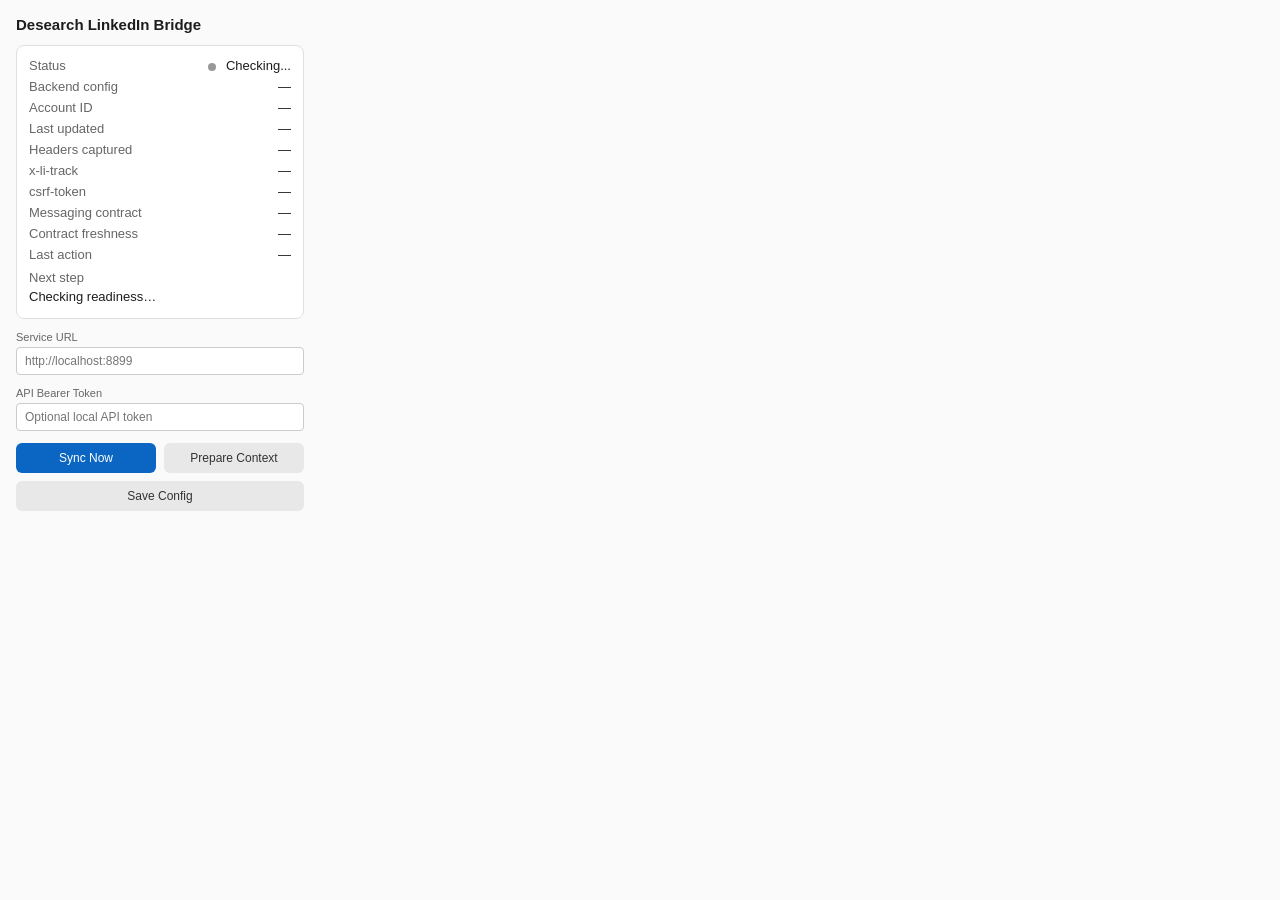
<file: chrome-extension/popup.html>
<!DOCTYPE html>
<html lang="en">
<head>
  <meta charset="UTF-8" />
  <meta name="viewport" content="width=300" />
  <title>Desearch LinkedIn Bridge</title>
  <style>
    * { box-sizing: border-box; margin: 0; padding: 0; }

    body {
      width: 320px;
      font-family: -apple-system, BlinkMacSystemFont, "Segoe UI", Roboto, sans-serif;
      font-size: 13px;
      color: #1d1d1f;
      background: #fafafa;
      padding: 16px;
    }

    h1 {
      font-size: 15px;
      font-weight: 600;
      margin-bottom: 12px;
    }

    .status-card {
      background: #fff;
      border: 1px solid #e0e0e0;
      border-radius: 8px;
      padding: 12px;
      margin-bottom: 12px;
    }

    .status-row {
      display: flex;
      justify-content: space-between;
      align-items: center;
      margin-bottom: 6px;
    }

    .status-row:last-child { margin-bottom: 0; }

    .status-label { color: #666; }

    .status-value {
      font-weight: 500;
      text-align: right;
      max-width: 165px;
      overflow-wrap: anywhere;
    }

    .status-row-wide {
      display: block;
      margin-top: 8px;
    }

    .status-row-wide .status-value {
      display: block;
      max-width: none;
      text-align: left;
      margin-top: 3px;
      line-height: 1.35;
    }

    .status-dot {
      display: inline-block;
      width: 8px;
      height: 8px;
      border-radius: 50%;
      margin-right: 6px;
      vertical-align: middle;
    }

    .dot-connected { background: #34c759; }
    .dot-error { background: #ff3b30; }
    .dot-unknown { background: #999; }

    .config-section {
      margin-bottom: 12px;
    }

    .config-section label {
      display: block;
      font-size: 11px;
      color: #666;
      margin-bottom: 4px;
    }

    .config-section input {
      width: 100%;
      padding: 6px 8px;
      border: 1px solid #ccc;
      border-radius: 4px;
      font-size: 12px;
    }

    .btn-row {
      display: flex;
      gap: 8px;
      margin-bottom: 8px;
    }

    button {
      flex: 1;
      padding: 8px 12px;
      border: none;
      border-radius: 6px;
      font-size: 12px;
      font-weight: 500;
      cursor: pointer;
      transition: opacity 0.15s;
    }

    button:hover { opacity: 0.85; }
    button:disabled { opacity: 0.5; cursor: not-allowed; }

    .btn-primary { background: #0a66c2; color: #fff; }
    .btn-secondary { background: #e8e8e8; color: #333; }

    #result {
      font-size: 11px;
      color: #555;
      margin-top: 8px;
      max-height: 80px;
      overflow-y: auto;
      word-break: break-word;
    }

    .error-text { color: #ff3b30; }
  </style>
</head>
<body>
  <h1>Desearch LinkedIn Bridge</h1>

  <div class="status-card">
    <div class="status-row">
      <span class="status-label">Status</span>
      <span class="status-value" id="statusText">
        <span class="status-dot dot-unknown" id="statusDot"></span>
        <span id="statusLabel">Checking...</span>
      </span>
    </div>
    <div class="status-row">
      <span class="status-label">Backend config</span>
      <span class="status-value" id="backendStatus">—</span>
    </div>
    <div class="status-row">
      <span class="status-label">Account ID</span>
      <span class="status-value" id="accountId">—</span>
    </div>
    <div class="status-row">
      <span class="status-label">Last updated</span>
      <span class="status-value" id="lastUpdated">—</span>
    </div>
    <div class="status-row">
      <span class="status-label">Headers captured</span>
      <span class="status-value" id="headersStatus">—</span>
    </div>
    <div class="status-row">
      <span class="status-label">x-li-track</span>
      <span class="status-value" id="trackStatus">—</span>
    </div>
    <div class="status-row">
      <span class="status-label">csrf-token</span>
      <span class="status-value" id="csrfStatus">—</span>
    </div>
    <div class="status-row">
      <span class="status-label">Messaging contract</span>
      <span class="status-value" id="contractStatus">—</span>
    </div>
    <div class="status-row">
      <span class="status-label">Contract freshness</span>
      <span class="status-value" id="contractFreshness">—</span>
    </div>
    <div class="status-row">
      <span class="status-label">Last action</span>
      <span class="status-value" id="lastActionStatus">—</span>
    </div>
    <div class="status-row-wide">
      <span class="status-label">Next step</span>
      <span class="status-value" id="nextAction">Checking readiness…</span>
    </div>
  </div>

  <div class="config-section">
    <label for="backendUrl">Service URL</label>
    <input type="text" id="backendUrl" placeholder="http://localhost:8899" />
  </div>

  <div class="config-section">
    <label for="apiToken">API Bearer Token</label>
    <input type="password" id="apiToken" placeholder="Optional local API token" />
  </div>

  <div class="btn-row">
    <button class="btn-primary" id="btnSync">Sync Now</button>
    <button class="btn-secondary" id="btnRefresh">Prepare Context</button>
  </div>

  <button class="btn-secondary" id="btnSaveConfig" style="width:100%">Save Config</button>

  <div id="result"></div>

  <script src="popup.js"></script>
</body>
</html>
</file>
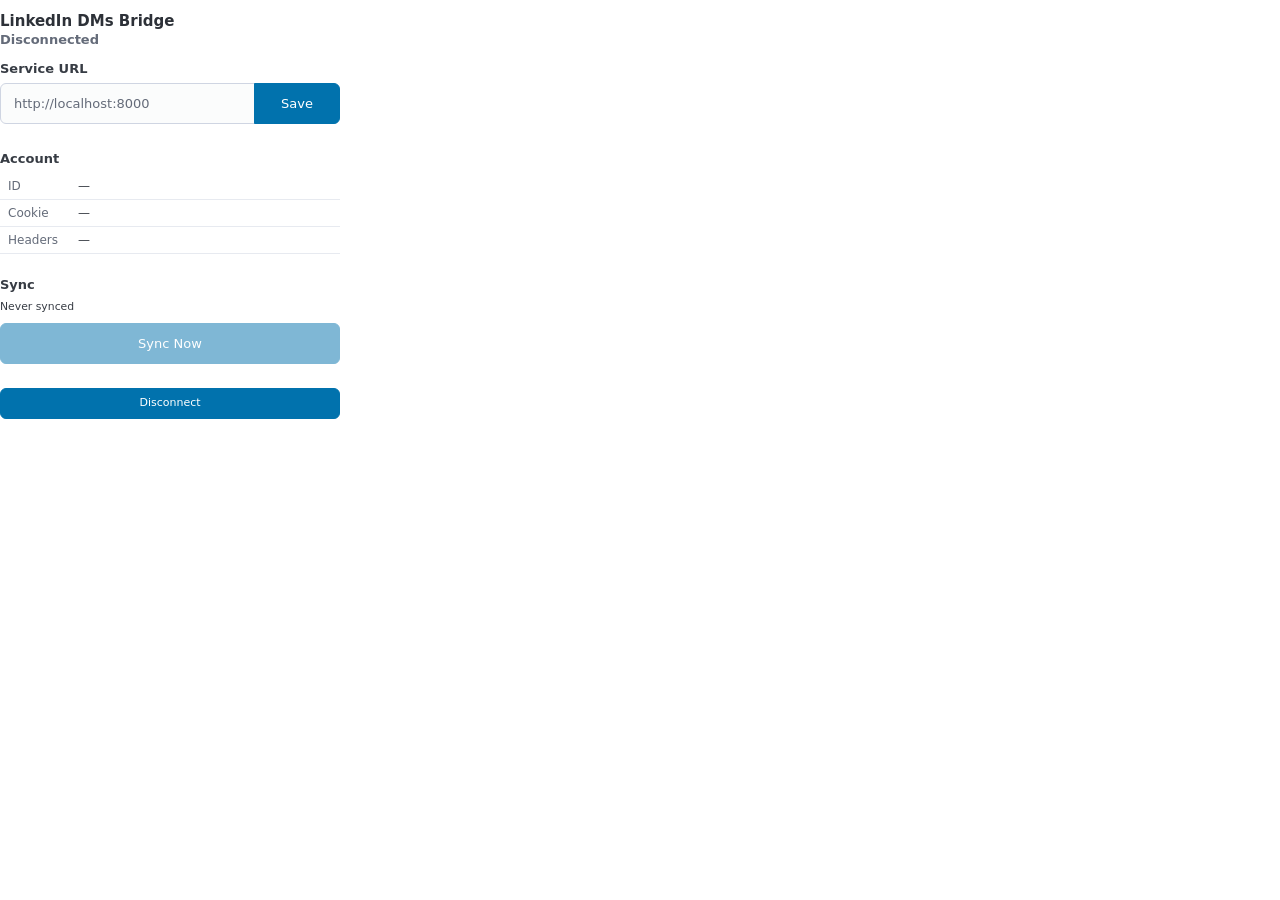
<file: apps/extension/popup.html>
<!DOCTYPE html>
<html lang="en" data-theme="light">
<head>
  <meta charset="UTF-8" />
  <meta name="viewport" content="width=360" />
  <title>LinkedIn DMs Bridge</title>
  <link rel="stylesheet" href="pico.min.css" />
  <link rel="stylesheet" href="popup.css" />
</head>
<body>
  <main>
    <header>
      <hgroup>
        <h1>LinkedIn DMs Bridge</h1>
        <p id="status-badge">Disconnected</p>
      </hgroup>
    </header>

    <section>
      <h2>Service URL</h2>
      <form id="form-url" role="group">
        <input id="service-url" type="url" placeholder="http://localhost:8000" />
        <button type="submit">Save</button>
      </form>
      <small id="health-status"></small>
    </section>

    <section>
      <h2>Account</h2>
      <table>
        <tbody>
          <tr><td>ID</td><td id="account-id">—</td></tr>
          <tr><td>Cookie</td><td id="cookie-status">—</td></tr>
          <tr><td>Headers</td><td id="headers-status">—</td></tr>
        </tbody>
      </table>
    </section>

    <section>
      <h2>Sync</h2>
      <small id="last-sync">Never synced</small>
      <button id="btn-sync" disabled>Sync Now</button>
      <small id="sync-result"></small>
    </section>

    <footer>
      <button id="btn-disconnect" class="outline secondary">Disconnect</button>
    </footer>
  </main>

  <script src="popup.js"></script>
</body>
</html>
</file>
<file: apps/extension/popup.css>
/* Extension popup overrides on top of Pico CSS */

:root {
  --pico-font-size: 13px;
  --pico-border-radius: 6px;
}

body {
  width: 340px;
  padding: 0;
  margin: 0;
}

main {
  padding: 16px;
}

header {
  margin-bottom: 8px;
}

h1 {
  font-size: 15px;
  margin-bottom: 0;
}

h2 {
  font-size: 13px;
  margin-bottom: 6px;
}

hgroup > p {
  font-size: 11px;
  font-weight: 600;
  margin-bottom: 0;
}

section {
  margin-bottom: 12px;
  padding-bottom: 12px;
}

/* Status colors */
.status-connected    { color: var(--pico-ins-color, #2ecc71); }
.status-expired      { color: var(--pico-del-color, #e74c3c); }
.status-error        { color: #e67e22; }
.status-disconnected { color: var(--pico-muted-color); }

/* Compact table */
table {
  margin-bottom: 0;
}

td {
  padding: 4px 8px;
  font-size: 12px;
}

td:first-child {
  width: 70px;
  color: var(--pico-muted-color);
  font-weight: 500;
}

/* Buttons */
#btn-sync {
  width: 100%;
  margin-top: 8px;
}

#btn-disconnect {
  width: 100%;
  font-size: 11px;
  padding: 6px;
}

/* Form group (service URL row) */
[role="group"] {
  margin-bottom: 4px;
}

small {
  display: block;
}

footer {
  margin-top: 8px;
}
</file>
<file: apps/extension/pico.min.css>
@charset "UTF-8";/*!
 * Pico CSS ✨ v2.1.1 (https://picocss.com)
 * Copyright 2019-2025 - Licensed under MIT
 */:host,:root{--pico-font-family-emoji:"Apple Color Emoji","Segoe UI Emoji","Segoe UI Symbol","Noto Color Emoji";--pico-font-family-sans-serif:system-ui,"Segoe UI",Roboto,Oxygen,Ubuntu,Cantarell,Helvetica,Arial,"Helvetica Neue",sans-serif,var(--pico-font-family-emoji);--pico-font-family-monospace:ui-monospace,SFMono-Regular,"SF Mono",Menlo,Consolas,"Liberation Mono",monospace,var(--pico-font-family-emoji);--pico-font-family:var(--pico-font-family-sans-serif);--pico-line-height:1.5;--pico-font-weight:400;--pico-font-size:100%;--pico-text-underline-offset:0.1rem;--pico-border-radius:0.25rem;--pico-border-width:0.0625rem;--pico-outline-width:0.125rem;--pico-transition:0.2s ease-in-out;--pico-spacing:1rem;--pico-typography-spacing-vertical:1rem;--pico-block-spacing-vertical:var(--pico-spacing);--pico-block-spacing-horizontal:var(--pico-spacing);--pico-form-element-spacing-vertical:0.75rem;--pico-form-element-spacing-horizontal:1rem;--pico-group-box-shadow:0 0 0 rgba(0, 0, 0, 0);--pico-group-box-shadow-focus-with-button:0 0 0 var(--pico-outline-width) var(--pico-primary-focus);--pico-group-box-shadow-focus-with-input:0 0 0 0.0625rem var(--pico-form-element-border-color);--pico-modal-overlay-backdrop-filter:blur(0.375rem);--pico-nav-element-spacing-vertical:1rem;--pico-nav-element-spacing-horizontal:0.5rem;--pico-nav-link-spacing-vertical:0.5rem;--pico-nav-link-spacing-horizontal:0.5rem;--pico-nav-breadcrumb-divider:">";--pico-icon-checkbox:url("data:image/svg+xml,%3Csvg xmlns='http://www.w3.org/2000/svg' width='24' height='24' viewBox='0 0 24 24' fill='none' stroke='rgb(255, 255, 255)' stroke-width='4' stroke-linecap='round' stroke-linejoin='round'%3E%3Cpolyline points='20 6 9 17 4 12'%3E%3C/polyline%3E%3C/svg%3E");--pico-icon-minus:url("data:image/svg+xml,%3Csvg xmlns='http://www.w3.org/2000/svg' width='24' height='24' viewBox='0 0 24 24' fill='none' stroke='rgb(255, 255, 255)' stroke-width='4' stroke-linecap='round' stroke-linejoin='round'%3E%3Cline x1='5' y1='12' x2='19' y2='12'%3E%3C/line%3E%3C/svg%3E");--pico-icon-chevron:url("data:image/svg+xml,%3Csvg xmlns='http://www.w3.org/2000/svg' width='24' height='24' viewBox='0 0 24 24' fill='none' stroke='rgb(136, 145, 164)' stroke-width='2' stroke-linecap='round' stroke-linejoin='round'%3E%3Cpolyline points='6 9 12 15 18 9'%3E%3C/polyline%3E%3C/svg%3E");--pico-icon-date:url("data:image/svg+xml,%3Csvg xmlns='http://www.w3.org/2000/svg' width='24' height='24' viewBox='0 0 24 24' fill='none' stroke='rgb(136, 145, 164)' stroke-width='2' stroke-linecap='round' stroke-linejoin='round'%3E%3Crect x='3' y='4' width='18' height='18' rx='2' ry='2'%3E%3C/rect%3E%3Cline x1='16' y1='2' x2='16' y2='6'%3E%3C/line%3E%3Cline x1='8' y1='2' x2='8' y2='6'%3E%3C/line%3E%3Cline x1='3' y1='10' x2='21' y2='10'%3E%3C/line%3E%3C/svg%3E");--pico-icon-time:url("data:image/svg+xml,%3Csvg xmlns='http://www.w3.org/2000/svg' width='24' height='24' viewBox='0 0 24 24' fill='none' stroke='rgb(136, 145, 164)' stroke-width='2' stroke-linecap='round' stroke-linejoin='round'%3E%3Ccircle cx='12' cy='12' r='10'%3E%3C/circle%3E%3Cpolyline points='12 6 12 12 16 14'%3E%3C/polyline%3E%3C/svg%3E");--pico-icon-search:url("data:image/svg+xml,%3Csvg xmlns='http://www.w3.org/2000/svg' width='24' height='24' viewBox='0 0 24 24' fill='none' stroke='rgb(136, 145, 164)' stroke-width='1.5' stroke-linecap='round' stroke-linejoin='round'%3E%3Ccircle cx='11' cy='11' r='8'%3E%3C/circle%3E%3Cline x1='21' y1='21' x2='16.65' y2='16.65'%3E%3C/line%3E%3C/svg%3E");--pico-icon-close:url("data:image/svg+xml,%3Csvg xmlns='http://www.w3.org/2000/svg' width='24' height='24' viewBox='0 0 24 24' fill='none' stroke='rgb(136, 145, 164)' stroke-width='3' stroke-linecap='round' stroke-linejoin='round'%3E%3Cline x1='18' y1='6' x2='6' y2='18'%3E%3C/line%3E%3Cline x1='6' y1='6' x2='18' y2='18'%3E%3C/line%3E%3C/svg%3E");--pico-icon-loading:url("data:image/svg+xml,%3Csvg fill='none' height='24' width='24' viewBox='0 0 24 24' xmlns='http://www.w3.org/2000/svg' %3E%3Cstyle%3E g %7B animation: rotate 2s linear infinite; transform-origin: center center; %7D circle %7B stroke-dasharray: 75,100; stroke-dashoffset: -5; animation: dash 1.5s ease-in-out infinite; stroke-linecap: round; %7D @keyframes rotate %7B 0%25 %7B transform: rotate(0deg); %7D 100%25 %7B transform: rotate(360deg); %7D %7D @keyframes dash %7B 0%25 %7B stroke-dasharray: 1,100; stroke-dashoffset: 0; %7D 50%25 %7B stroke-dasharray: 44.5,100; stroke-dashoffset: -17.5; %7D 100%25 %7B stroke-dasharray: 44.5,100; stroke-dashoffset: -62; %7D %7D %3C/style%3E%3Cg%3E%3Ccircle cx='12' cy='12' r='10' fill='none' stroke='rgb(136, 145, 164)' stroke-width='4' /%3E%3C/g%3E%3C/svg%3E")}@media (min-width:576px){:host,:root{--pico-font-size:106.25%}}@media (min-width:768px){:host,:root{--pico-font-size:112.5%}}@media (min-width:1024px){:host,:root{--pico-font-size:118.75%}}@media (min-width:1280px){:host,:root{--pico-font-size:125%}}@media (min-width:1536px){:host,:root{--pico-font-size:131.25%}}a{--pico-text-decoration:underline}small{--pico-font-size:0.875em}h1,h2,h3,h4,h5,h6{--pico-font-weight:700}h1{--pico-font-size:2rem;--pico-line-height:1.125;--pico-typography-spacing-top:3rem}h2{--pico-font-size:1.75rem;--pico-line-height:1.15;--pico-typography-spacing-top:2.625rem}h3{--pico-font-size:1.5rem;--pico-line-height:1.175;--pico-typography-spacing-top:2.25rem}h4{--pico-font-size:1.25rem;--pico-line-height:1.2;--pico-typography-spacing-top:1.874rem}h5{--pico-font-size:1.125rem;--pico-line-height:1.225;--pico-typography-spacing-top:1.6875rem}h6{--pico-font-size:1rem;--pico-line-height:1.25;--pico-typography-spacing-top:1.5rem}tfoot td,tfoot th,thead td,thead th{--pico-font-weight:600;--pico-border-width:0.1875rem}code,kbd,pre,samp{--pico-font-family:var(--pico-font-family-monospace)}kbd{--pico-font-weight:bolder}:where(select,textarea),input:not([type=submit],[type=button],[type=reset],[type=checkbox],[type=radio],[type=file]){--pico-outline-width:0.0625rem}[type=search]{--pico-border-radius:5rem}[type=checkbox],[type=radio]{--pico-border-width:0.125rem}[type=checkbox][role=switch]{--pico-border-width:0.1875rem}[role=search]{--pico-border-radius:5rem}[role=group] [role=button],[role=group] [type=button],[role=group] [type=submit],[role=group] button,[role=search] [role=button],[role=search] [type=button],[role=search] [type=submit],[role=search] button{--pico-form-element-spacing-horizontal:2rem}details summary[role=button]::after{filter:brightness(0) invert(1)}[aria-busy=true]:not(input,select,textarea):is(button,[type=submit],[type=button],[type=reset],[role=button])::before{filter:brightness(0) invert(1)}:host(:not([data-theme=dark])),:root:not([data-theme=dark]),[data-theme=light]{color-scheme:light;--pico-background-color:#fff;--pico-color:#373c44;--pico-text-selection-color:rgba(2, 154, 232, 0.25);--pico-muted-color:#646b79;--pico-muted-border-color:rgb(231, 234, 239.5);--pico-primary:#0172ad;--pico-primary-background:#0172ad;--pico-primary-border:var(--pico-primary-background);--pico-primary-underline:rgba(1, 114, 173, 0.5);--pico-primary-hover:#015887;--pico-primary-hover-background:#02659a;--pico-primary-hover-border:var(--pico-primary-hover-background);--pico-primary-hover-underline:var(--pico-primary-hover);--pico-primary-focus:rgba(2, 154, 232, 0.5);--pico-primary-inverse:#fff;--pico-secondary:#5d6b89;--pico-secondary-background:#525f7a;--pico-secondary-border:var(--pico-secondary-background);--pico-secondary-underline:rgba(93, 107, 137, 0.5);--pico-secondary-hover:#48536b;--pico-secondary-hover-background:#48536b;--pico-secondary-hover-border:var(--pico-secondary-hover-background);--pico-secondary-hover-underline:var(--pico-secondary-hover);--pico-secondary-focus:rgba(93, 107, 137, 0.25);--pico-secondary-inverse:#fff;--pico-contrast:#181c25;--pico-contrast-background:#181c25;--pico-contrast-border:var(--pico-contrast-background);--pico-contrast-underline:rgba(24, 28, 37, 0.5);--pico-contrast-hover:#000;--pico-contrast-hover-background:#000;--pico-contrast-hover-border:var(--pico-contrast-hover-background);--pico-contrast-hover-underline:var(--pico-secondary-hover);--pico-contrast-focus:rgba(93, 107, 137, 0.25);--pico-contrast-inverse:#fff;--pico-box-shadow:0.0145rem 0.029rem 0.174rem rgba(129, 145, 181, 0.01698),0.0335rem 0.067rem 0.402rem rgba(129, 145, 181, 0.024),0.0625rem 0.125rem 0.75rem rgba(129, 145, 181, 0.03),0.1125rem 0.225rem 1.35rem rgba(129, 145, 181, 0.036),0.2085rem 0.417rem 2.502rem rgba(129, 145, 181, 0.04302),0.5rem 1rem 6rem rgba(129, 145, 181, 0.06),0 0 0 0.0625rem rgba(129, 145, 181, 0.015);--pico-h1-color:#2d3138;--pico-h2-color:#373c44;--pico-h3-color:#424751;--pico-h4-color:#4d535e;--pico-h5-color:#5c6370;--pico-h6-color:#646b79;--pico-mark-background-color:rgb(252.5, 230.5, 191.5);--pico-mark-color:#0f1114;--pico-ins-color:rgb(28.5, 105.5, 84);--pico-del-color:rgb(136, 56.5, 53);--pico-blockquote-border-color:var(--pico-muted-border-color);--pico-blockquote-footer-color:var(--pico-muted-color);--pico-button-box-shadow:0 0 0 rgba(0, 0, 0, 0);--pico-button-hover-box-shadow:0 0 0 rgba(0, 0, 0, 0);--pico-table-border-color:var(--pico-muted-border-color);--pico-table-row-stripped-background-color:rgba(111, 120, 135, 0.0375);--pico-code-background-color:rgb(243, 244.5, 246.75);--pico-code-color:#646b79;--pico-code-kbd-background-color:var(--pico-color);--pico-code-kbd-color:var(--pico-background-color);--pico-form-element-background-color:rgb(251, 251.5, 252.25);--pico-form-element-selected-background-color:#dfe3eb;--pico-form-element-border-color:#cfd5e2;--pico-form-element-color:#23262c;--pico-form-element-placeholder-color:var(--pico-muted-color);--pico-form-element-active-background-color:#fff;--pico-form-element-active-border-color:var(--pico-primary-border);--pico-form-element-focus-color:var(--pico-primary-border);--pico-form-element-disabled-opacity:0.5;--pico-form-element-invalid-border-color:rgb(183.5, 105.5, 106.5);--pico-form-element-invalid-active-border-color:rgb(200.25, 79.25, 72.25);--pico-form-element-invalid-focus-color:var(--pico-form-element-invalid-active-border-color);--pico-form-element-valid-border-color:rgb(76, 154.5, 137.5);--pico-form-element-valid-active-border-color:rgb(39, 152.75, 118.75);--pico-form-element-valid-focus-color:var(--pico-form-element-valid-active-border-color);--pico-switch-background-color:#bfc7d9;--pico-switch-checked-background-color:var(--pico-primary-background);--pico-switch-color:#fff;--pico-switch-thumb-box-shadow:0 0 0 rgba(0, 0, 0, 0);--pico-range-border-color:#dfe3eb;--pico-range-active-border-color:#bfc7d9;--pico-range-thumb-border-color:var(--pico-background-color);--pico-range-thumb-color:var(--pico-secondary-background);--pico-range-thumb-active-color:var(--pico-primary-background);--pico-accordion-border-color:var(--pico-muted-border-color);--pico-accordion-active-summary-color:var(--pico-primary-hover);--pico-accordion-close-summary-color:var(--pico-color);--pico-accordion-open-summary-color:var(--pico-muted-color);--pico-card-background-color:var(--pico-background-color);--pico-card-border-color:var(--pico-muted-border-color);--pico-card-box-shadow:var(--pico-box-shadow);--pico-card-sectioning-background-color:rgb(251, 251.5, 252.25);--pico-loading-spinner-opacity:0.5;--pico-modal-overlay-background-color:rgba(232, 234, 237, 0.75);--pico-progress-background-color:#dfe3eb;--pico-progress-color:var(--pico-primary-background);--pico-tooltip-background-color:var(--pico-contrast-background);--pico-tooltip-color:var(--pico-contrast-inverse);--pico-icon-valid:url("data:image/svg+xml,%3Csvg xmlns='http://www.w3.org/2000/svg' width='24' height='24' viewBox='0 0 24 24' fill='none' stroke='rgb(76, 154.5, 137.5)' stroke-width='2' stroke-linecap='round' stroke-linejoin='round'%3E%3Cpolyline points='20 6 9 17 4 12'%3E%3C/polyline%3E%3C/svg%3E");--pico-icon-invalid:url("data:image/svg+xml,%3Csvg xmlns='http://www.w3.org/2000/svg' width='24' height='24' viewBox='0 0 24 24' fill='none' stroke='rgb(200.25, 79.25, 72.25)' stroke-width='2' stroke-linecap='round' stroke-linejoin='round'%3E%3Ccircle cx='12' cy='12' r='10'%3E%3C/circle%3E%3Cline x1='12' y1='8' x2='12' y2='12'%3E%3C/line%3E%3Cline x1='12' y1='16' x2='12.01' y2='16'%3E%3C/line%3E%3C/svg%3E")}:host(:not([data-theme=dark])) input:is([type=submit],[type=button],[type=reset],[type=checkbox],[type=radio],[type=file]),:root:not([data-theme=dark]) input:is([type=submit],[type=button],[type=reset],[type=checkbox],[type=radio],[type=file]),[data-theme=light] input:is([type=submit],[type=button],[type=reset],[type=checkbox],[type=radio],[type=file]){--pico-form-element-focus-color:var(--pico-primary-focus)}@media only screen and (prefers-color-scheme:dark){:host(:not([data-theme])),:root:not([data-theme]){color-scheme:dark;--pico-background-color:rgb(19, 22.5, 30.5);--pico-color:#c2c7d0;--pico-text-selection-color:rgba(1, 170, 255, 0.1875);--pico-muted-color:#7b8495;--pico-muted-border-color:#202632;--pico-primary:#01aaff;--pico-primary-background:#0172ad;--pico-primary-border:var(--pico-primary-background);--pico-primary-underline:rgba(1, 170, 255, 0.5);--pico-primary-hover:#79c0ff;--pico-primary-hover-background:#017fc0;--pico-primary-hover-border:var(--pico-primary-hover-background);--pico-primary-hover-underline:var(--pico-primary-hover);--pico-primary-focus:rgba(1, 170, 255, 0.375);--pico-primary-inverse:#fff;--pico-secondary:#969eaf;--pico-secondary-background:#525f7a;--pico-secondary-border:var(--pico-secondary-background);--pico-secondary-underline:rgba(150, 158, 175, 0.5);--pico-secondary-hover:#b3b9c5;--pico-secondary-hover-background:#5d6b89;--pico-secondary-hover-border:var(--pico-secondary-hover-background);--pico-secondary-hover-underline:var(--pico-secondary-hover);--pico-secondary-focus:rgba(144, 158, 190, 0.25);--pico-secondary-inverse:#fff;--pico-contrast:#dfe3eb;--pico-contrast-background:#eff1f4;--pico-contrast-border:var(--pico-contrast-background);--pico-contrast-underline:rgba(223, 227, 235, 0.5);--pico-contrast-hover:#fff;--pico-contrast-hover-background:#fff;--pico-contrast-hover-border:var(--pico-contrast-hover-background);--pico-contrast-hover-underline:var(--pico-contrast-hover);--pico-contrast-focus:rgba(207, 213, 226, 0.25);--pico-contrast-inverse:#000;--pico-box-shadow:0.0145rem 0.029rem 0.174rem rgba(7, 8.5, 12, 0.01698),0.0335rem 0.067rem 0.402rem rgba(7, 8.5, 12, 0.024),0.0625rem 0.125rem 0.75rem rgba(7, 8.5, 12, 0.03),0.1125rem 0.225rem 1.35rem rgba(7, 8.5, 12, 0.036),0.2085rem 0.417rem 2.502rem rgba(7, 8.5, 12, 0.04302),0.5rem 1rem 6rem rgba(7, 8.5, 12, 0.06),0 0 0 0.0625rem rgba(7, 8.5, 12, 0.015);--pico-h1-color:#f0f1f3;--pico-h2-color:#e0e3e7;--pico-h3-color:#c2c7d0;--pico-h4-color:#b3b9c5;--pico-h5-color:#a4acba;--pico-h6-color:#8891a4;--pico-mark-background-color:#014063;--pico-mark-color:#fff;--pico-ins-color:#62af9a;--pico-del-color:rgb(205.5, 126, 123);--pico-blockquote-border-color:var(--pico-muted-border-color);--pico-blockquote-footer-color:var(--pico-muted-color);--pico-button-box-shadow:0 0 0 rgba(0, 0, 0, 0);--pico-button-hover-box-shadow:0 0 0 rgba(0, 0, 0, 0);--pico-table-border-color:var(--pico-muted-border-color);--pico-table-row-stripped-background-color:rgba(111, 120, 135, 0.0375);--pico-code-background-color:rgb(26, 30.5, 40.25);--pico-code-color:#8891a4;--pico-code-kbd-background-color:var(--pico-color);--pico-code-kbd-color:var(--pico-background-color);--pico-form-element-background-color:rgb(28, 33, 43.5);--pico-form-element-selected-background-color:#2a3140;--pico-form-element-border-color:#2a3140;--pico-form-element-color:#e0e3e7;--pico-form-element-placeholder-color:#8891a4;--pico-form-element-active-background-color:rgb(26, 30.5, 40.25);--pico-form-element-active-border-color:var(--pico-primary-border);--pico-form-element-focus-color:var(--pico-primary-border);--pico-form-element-disabled-opacity:0.5;--pico-form-element-invalid-border-color:rgb(149.5, 74, 80);--pico-form-element-invalid-active-border-color:rgb(183.25, 63.5, 59);--pico-form-element-invalid-focus-color:var(--pico-form-element-invalid-active-border-color);--pico-form-element-valid-border-color:#2a7b6f;--pico-form-element-valid-active-border-color:rgb(22, 137, 105.5);--pico-form-element-valid-focus-color:var(--pico-form-element-valid-active-border-color);--pico-switch-background-color:#333c4e;--pico-switch-checked-background-color:var(--pico-primary-background);--pico-switch-color:#fff;--pico-switch-thumb-box-shadow:0 0 0 rgba(0, 0, 0, 0);--pico-range-border-color:#202632;--pico-range-active-border-color:#2a3140;--pico-range-thumb-border-color:var(--pico-background-color);--pico-range-thumb-color:var(--pico-secondary-background);--pico-range-thumb-active-color:var(--pico-primary-background);--pico-accordion-border-color:var(--pico-muted-border-color);--pico-accordion-active-summary-color:var(--pico-primary-hover);--pico-accordion-close-summary-color:var(--pico-color);--pico-accordion-open-summary-color:var(--pico-muted-color);--pico-card-background-color:#181c25;--pico-card-border-color:var(--pico-card-background-color);--pico-card-box-shadow:var(--pico-box-shadow);--pico-card-sectioning-background-color:rgb(26, 30.5, 40.25);--pico-loading-spinner-opacity:0.5;--pico-modal-overlay-background-color:rgba(7.5, 8.5, 10, 0.75);--pico-progress-background-color:#202632;--pico-progress-color:var(--pico-primary-background);--pico-tooltip-background-color:var(--pico-contrast-background);--pico-tooltip-color:var(--pico-contrast-inverse);--pico-icon-valid:url("data:image/svg+xml,%3Csvg xmlns='http://www.w3.org/2000/svg' width='24' height='24' viewBox='0 0 24 24' fill='none' stroke='rgb(42, 123, 111)' stroke-width='2' stroke-linecap='round' stroke-linejoin='round'%3E%3Cpolyline points='20 6 9 17 4 12'%3E%3C/polyline%3E%3C/svg%3E");--pico-icon-invalid:url("data:image/svg+xml,%3Csvg xmlns='http://www.w3.org/2000/svg' width='24' height='24' viewBox='0 0 24 24' fill='none' stroke='rgb(149.5, 74, 80)' stroke-width='2' stroke-linecap='round' stroke-linejoin='round'%3E%3Ccircle cx='12' cy='12' r='10'%3E%3C/circle%3E%3Cline x1='12' y1='8' x2='12' y2='12'%3E%3C/line%3E%3Cline x1='12' y1='16' x2='12.01' y2='16'%3E%3C/line%3E%3C/svg%3E")}:host(:not([data-theme])) input:is([type=submit],[type=button],[type=reset],[type=checkbox],[type=radio],[type=file]),:root:not([data-theme]) input:is([type=submit],[type=button],[type=reset],[type=checkbox],[type=radio],[type=file]){--pico-form-element-focus-color:var(--pico-primary-focus)}}[data-theme=dark]{color-scheme:dark;--pico-background-color:rgb(19, 22.5, 30.5);--pico-color:#c2c7d0;--pico-text-selection-color:rgba(1, 170, 255, 0.1875);--pico-muted-color:#7b8495;--pico-muted-border-color:#202632;--pico-primary:#01aaff;--pico-primary-background:#0172ad;--pico-primary-border:var(--pico-primary-background);--pico-primary-underline:rgba(1, 170, 255, 0.5);--pico-primary-hover:#79c0ff;--pico-primary-hover-background:#017fc0;--pico-primary-hover-border:var(--pico-primary-hover-background);--pico-primary-hover-underline:var(--pico-primary-hover);--pico-primary-focus:rgba(1, 170, 255, 0.375);--pico-primary-inverse:#fff;--pico-secondary:#969eaf;--pico-secondary-background:#525f7a;--pico-secondary-border:var(--pico-secondary-background);--pico-secondary-underline:rgba(150, 158, 175, 0.5);--pico-secondary-hover:#b3b9c5;--pico-secondary-hover-background:#5d6b89;--pico-secondary-hover-border:var(--pico-secondary-hover-background);--pico-secondary-hover-underline:var(--pico-secondary-hover);--pico-secondary-focus:rgba(144, 158, 190, 0.25);--pico-secondary-inverse:#fff;--pico-contrast:#dfe3eb;--pico-contrast-background:#eff1f4;--pico-contrast-border:var(--pico-contrast-background);--pico-contrast-underline:rgba(223, 227, 235, 0.5);--pico-contrast-hover:#fff;--pico-contrast-hover-background:#fff;--pico-contrast-hover-border:var(--pico-contrast-hover-background);--pico-contrast-hover-underline:var(--pico-contrast-hover);--pico-contrast-focus:rgba(207, 213, 226, 0.25);--pico-contrast-inverse:#000;--pico-box-shadow:0.0145rem 0.029rem 0.174rem rgba(7, 8.5, 12, 0.01698),0.0335rem 0.067rem 0.402rem rgba(7, 8.5, 12, 0.024),0.0625rem 0.125rem 0.75rem rgba(7, 8.5, 12, 0.03),0.1125rem 0.225rem 1.35rem rgba(7, 8.5, 12, 0.036),0.2085rem 0.417rem 2.502rem rgba(7, 8.5, 12, 0.04302),0.5rem 1rem 6rem rgba(7, 8.5, 12, 0.06),0 0 0 0.0625rem rgba(7, 8.5, 12, 0.015);--pico-h1-color:#f0f1f3;--pico-h2-color:#e0e3e7;--pico-h3-color:#c2c7d0;--pico-h4-color:#b3b9c5;--pico-h5-color:#a4acba;--pico-h6-color:#8891a4;--pico-mark-background-color:#014063;--pico-mark-color:#fff;--pico-ins-color:#62af9a;--pico-del-color:rgb(205.5, 126, 123);--pico-blockquote-border-color:var(--pico-muted-border-color);--pico-blockquote-footer-color:var(--pico-muted-color);--pico-button-box-shadow:0 0 0 rgba(0, 0, 0, 0);--pico-button-hover-box-shadow:0 0 0 rgba(0, 0, 0, 0);--pico-table-border-color:var(--pico-muted-border-color);--pico-table-row-stripped-background-color:rgba(111, 120, 135, 0.0375);--pico-code-background-color:rgb(26, 30.5, 40.25);--pico-code-color:#8891a4;--pico-code-kbd-background-color:var(--pico-color);--pico-code-kbd-color:var(--pico-background-color);--pico-form-element-background-color:rgb(28, 33, 43.5);--pico-form-element-selected-background-color:#2a3140;--pico-form-element-border-color:#2a3140;--pico-form-element-color:#e0e3e7;--pico-form-element-placeholder-color:#8891a4;--pico-form-element-active-background-color:rgb(26, 30.5, 40.25);--pico-form-element-active-border-color:var(--pico-primary-border);--pico-form-element-focus-color:var(--pico-primary-border);--pico-form-element-disabled-opacity:0.5;--pico-form-element-invalid-border-color:rgb(149.5, 74, 80);--pico-form-element-invalid-active-border-color:rgb(183.25, 63.5, 59);--pico-form-element-invalid-focus-color:var(--pico-form-element-invalid-active-border-color);--pico-form-element-valid-border-color:#2a7b6f;--pico-form-element-valid-active-border-color:rgb(22, 137, 105.5);--pico-form-element-valid-focus-color:var(--pico-form-element-valid-active-border-color);--pico-switch-background-color:#333c4e;--pico-switch-checked-background-color:var(--pico-primary-background);--pico-switch-color:#fff;--pico-switch-thumb-box-shadow:0 0 0 rgba(0, 0, 0, 0);--pico-range-border-color:#202632;--pico-range-active-border-color:#2a3140;--pico-range-thumb-border-color:var(--pico-background-color);--pico-range-thumb-color:var(--pico-secondary-background);--pico-range-thumb-active-color:var(--pico-primary-background);--pico-accordion-border-color:var(--pico-muted-border-color);--pico-accordion-active-summary-color:var(--pico-primary-hover);--pico-accordion-close-summary-color:var(--pico-color);--pico-accordion-open-summary-color:var(--pico-muted-color);--pico-card-background-color:#181c25;--pico-card-border-color:var(--pico-card-background-color);--pico-card-box-shadow:var(--pico-box-shadow);--pico-card-sectioning-background-color:rgb(26, 30.5, 40.25);--pico-loading-spinner-opacity:0.5;--pico-modal-overlay-background-color:rgba(7.5, 8.5, 10, 0.75);--pico-progress-background-color:#202632;--pico-progress-color:var(--pico-primary-background);--pico-tooltip-background-color:var(--pico-contrast-background);--pico-tooltip-color:var(--pico-contrast-inverse);--pico-icon-valid:url("data:image/svg+xml,%3Csvg xmlns='http://www.w3.org/2000/svg' width='24' height='24' viewBox='0 0 24 24' fill='none' stroke='rgb(42, 123, 111)' stroke-width='2' stroke-linecap='round' stroke-linejoin='round'%3E%3Cpolyline points='20 6 9 17 4 12'%3E%3C/polyline%3E%3C/svg%3E");--pico-icon-invalid:url("data:image/svg+xml,%3Csvg xmlns='http://www.w3.org/2000/svg' width='24' height='24' viewBox='0 0 24 24' fill='none' stroke='rgb(149.5, 74, 80)' stroke-width='2' stroke-linecap='round' stroke-linejoin='round'%3E%3Ccircle cx='12' cy='12' r='10'%3E%3C/circle%3E%3Cline x1='12' y1='8' x2='12' y2='12'%3E%3C/line%3E%3Cline x1='12' y1='16' x2='12.01' y2='16'%3E%3C/line%3E%3C/svg%3E")}[data-theme=dark] input:is([type=submit],[type=button],[type=reset],[type=checkbox],[type=radio],[type=file]){--pico-form-element-focus-color:var(--pico-primary-focus)}[type=checkbox],[type=radio],[type=range],progress{accent-color:var(--pico-primary)}*,::after,::before{box-sizing:border-box;background-repeat:no-repeat}::after,::before{text-decoration:inherit;vertical-align:inherit}:where(:host),:where(:root){-webkit-tap-highlight-color:transparent;-webkit-text-size-adjust:100%;-moz-text-size-adjust:100%;text-size-adjust:100%;background-color:var(--pico-background-color);color:var(--pico-color);font-weight:var(--pico-font-weight);font-size:var(--pico-font-size);line-height:var(--pico-line-height);font-family:var(--pico-font-family);text-underline-offset:var(--pico-text-underline-offset);text-rendering:optimizeLegibility;overflow-wrap:break-word;-moz-tab-size:4;-o-tab-size:4;tab-size:4}body{width:100%;margin:0}main{display:block}body>footer,body>header,body>main{width:100%;margin-right:auto;margin-left:auto;padding:var(--pico-block-spacing-vertical) var(--pico-block-spacing-horizontal)}@media (min-width:576px){body>footer,body>header,body>main{max-width:510px;padding-right:0;padding-left:0}}@media (min-width:768px){body>footer,body>header,body>main{max-width:700px}}@media (min-width:1024px){body>footer,body>header,body>main{max-width:950px}}@media (min-width:1280px){body>footer,body>header,body>main{max-width:1200px}}@media (min-width:1536px){body>footer,body>header,body>main{max-width:1450px}}section{margin-bottom:var(--pico-block-spacing-vertical)}b,strong{font-weight:bolder}sub,sup{position:relative;font-size:.75em;line-height:0;vertical-align:baseline}sub{bottom:-.25em}sup{top:-.5em}address,blockquote,dl,ol,p,pre,table,ul{margin-top:0;margin-bottom:var(--pico-typography-spacing-vertical);color:var(--pico-color);font-style:normal;font-weight:var(--pico-font-weight)}h1,h2,h3,h4,h5,h6{margin-top:0;margin-bottom:var(--pico-typography-spacing-vertical);color:var(--pico-color);font-weight:var(--pico-font-weight);font-size:var(--pico-font-size);line-height:var(--pico-line-height);font-family:var(--pico-font-family)}h1{--pico-color:var(--pico-h1-color)}h2{--pico-color:var(--pico-h2-color)}h3{--pico-color:var(--pico-h3-color)}h4{--pico-color:var(--pico-h4-color)}h5{--pico-color:var(--pico-h5-color)}h6{--pico-color:var(--pico-h6-color)}:where(article,address,blockquote,dl,figure,form,ol,p,pre,table,ul)~:is(h1,h2,h3,h4,h5,h6){margin-top:var(--pico-typography-spacing-top)}p{margin-bottom:var(--pico-typography-spacing-vertical)}hgroup{margin-bottom:var(--pico-typography-spacing-vertical)}hgroup>*{margin-top:0;margin-bottom:0}hgroup>:not(:first-child):last-child{--pico-color:var(--pico-muted-color);--pico-font-weight:unset;font-size:1rem}:where(ol,ul) li{margin-bottom:calc(var(--pico-typography-spacing-vertical) * .25)}:where(dl,ol,ul) :where(dl,ol,ul){margin:0;margin-top:calc(var(--pico-typography-spacing-vertical) * .25)}ul li{list-style:square}mark{padding:.125rem .25rem;background-color:var(--pico-mark-background-color);color:var(--pico-mark-color);vertical-align:baseline}blockquote{display:block;margin:var(--pico-typography-spacing-vertical) 0;padding:var(--pico-spacing);border-right:none;border-left:.25rem solid var(--pico-blockquote-border-color);border-inline-start:0.25rem solid var(--pico-blockquote-border-color);border-inline-end:none}blockquote footer{margin-top:calc(var(--pico-typography-spacing-vertical) * .5);color:var(--pico-blockquote-footer-color)}abbr[title]{border-bottom:1px dotted;text-decoration:none;cursor:help}ins{color:var(--pico-ins-color);text-decoration:none}del{color:var(--pico-del-color)}::-moz-selection{background-color:var(--pico-text-selection-color)}::selection{background-color:var(--pico-text-selection-color)}:where(a:not([role=button])),[role=link]{--pico-color:var(--pico-primary);--pico-background-color:transparent;--pico-underline:var(--pico-primary-underline);outline:0;background-color:var(--pico-background-color);color:var(--pico-color);-webkit-text-decoration:var(--pico-text-decoration);text-decoration:var(--pico-text-decoration);text-decoration-color:var(--pico-underline);text-underline-offset:0.125em;transition:background-color var(--pico-transition),color var(--pico-transition),box-shadow var(--pico-transition),-webkit-text-decoration var(--pico-transition);transition:background-color var(--pico-transition),color var(--pico-transition),text-decoration var(--pico-transition),box-shadow var(--pico-transition);transition:background-color var(--pico-transition),color var(--pico-transition),text-decoration var(--pico-transition),box-shadow var(--pico-transition),-webkit-text-decoration var(--pico-transition)}:where(a:not([role=button])):is([aria-current]:not([aria-current=false]),:hover,:active,:focus),[role=link]:is([aria-current]:not([aria-current=false]),:hover,:active,:focus){--pico-color:var(--pico-primary-hover);--pico-underline:var(--pico-primary-hover-underline);--pico-text-decoration:underline}:where(a:not([role=button])):focus-visible,[role=link]:focus-visible{box-shadow:0 0 0 var(--pico-outline-width) var(--pico-primary-focus)}a[role=button]{display:inline-block}button{margin:0;overflow:visible;font-family:inherit;text-transform:none}[type=button],[type=reset],[type=submit],button{-webkit-appearance:button}[role=button],[type=button],[type=file]::file-selector-button,[type=reset],[type=submit],button{--pico-background-color:var(--pico-primary-background);--pico-border-color:var(--pico-primary-border);--pico-color:var(--pico-primary-inverse);--pico-box-shadow:var(--pico-button-box-shadow, 0 0 0 rgba(0, 0, 0, 0));padding:var(--pico-form-element-spacing-vertical) var(--pico-form-element-spacing-horizontal);border:var(--pico-border-width) solid var(--pico-border-color);border-radius:var(--pico-border-radius);outline:0;background-color:var(--pico-background-color);box-shadow:var(--pico-box-shadow);color:var(--pico-color);font-weight:var(--pico-font-weight);font-size:1rem;line-height:var(--pico-line-height);text-align:center;text-decoration:none;cursor:pointer;-webkit-user-select:none;-moz-user-select:none;user-select:none;transition:background-color var(--pico-transition),border-color var(--pico-transition),color var(--pico-transition),box-shadow var(--pico-transition)}[role=button]:is(:hover,:active,:focus),[role=button]:is([aria-current]:not([aria-current=false])),[type=button]:is(:hover,:active,:focus),[type=button]:is([aria-current]:not([aria-current=false])),[type=file]::file-selector-button:is(:hover,:active,:focus),[type=file]::file-selector-button:is([aria-current]:not([aria-current=false])),[type=reset]:is(:hover,:active,:focus),[type=reset]:is([aria-current]:not([aria-current=false])),[type=submit]:is(:hover,:active,:focus),[type=submit]:is([aria-current]:not([aria-current=false])),button:is(:hover,:active,:focus),button:is([aria-current]:not([aria-current=false])){--pico-background-color:var(--pico-primary-hover-background);--pico-border-color:var(--pico-primary-hover-border);--pico-box-shadow:var(--pico-button-hover-box-shadow, 0 0 0 rgba(0, 0, 0, 0));--pico-color:var(--pico-primary-inverse)}[role=button]:focus,[role=button]:is([aria-current]:not([aria-current=false])):focus,[type=button]:focus,[type=button]:is([aria-current]:not([aria-current=false])):focus,[type=file]::file-selector-button:focus,[type=file]::file-selector-button:is([aria-current]:not([aria-current=false])):focus,[type=reset]:focus,[type=reset]:is([aria-current]:not([aria-current=false])):focus,[type=submit]:focus,[type=submit]:is([aria-current]:not([aria-current=false])):focus,button:focus,button:is([aria-current]:not([aria-current=false])):focus{--pico-box-shadow:var(--pico-button-hover-box-shadow, 0 0 0 rgba(0, 0, 0, 0)),0 0 0 var(--pico-outline-width) var(--pico-primary-focus)}[type=button],[type=reset],[type=submit]{margin-bottom:var(--pico-spacing)}[type=file]::file-selector-button,[type=reset]{--pico-background-color:var(--pico-secondary-background);--pico-border-color:var(--pico-secondary-border);--pico-color:var(--pico-secondary-inverse);cursor:pointer}[type=file]::file-selector-button:is([aria-current]:not([aria-current=false]),:hover,:active,:focus),[type=reset]:is([aria-current]:not([aria-current=false]),:hover,:active,:focus){--pico-background-color:var(--pico-secondary-hover-background);--pico-border-color:var(--pico-secondary-hover-border);--pico-color:var(--pico-secondary-inverse)}[type=file]::file-selector-button:focus,[type=reset]:focus{--pico-box-shadow:var(--pico-button-hover-box-shadow, 0 0 0 rgba(0, 0, 0, 0)),0 0 0 var(--pico-outline-width) var(--pico-secondary-focus)}:where(button,[type=submit],[type=reset],[type=button],[role=button])[disabled],:where(fieldset[disabled]) :is(button,[type=submit],[type=button],[type=reset],[role=button]){opacity:.5;pointer-events:none}:where(table){width:100%;border-collapse:collapse;border-spacing:0;text-indent:0}td,th{padding:calc(var(--pico-spacing)/ 2) var(--pico-spacing);border-bottom:var(--pico-border-width) solid var(--pico-table-border-color);background-color:var(--pico-background-color);color:var(--pico-color);font-weight:var(--pico-font-weight);text-align:left;text-align:start}tfoot td,tfoot th{border-top:var(--pico-border-width) solid var(--pico-table-border-color);border-bottom:0}table.striped tbody tr:nth-child(odd) td,table.striped tbody tr:nth-child(odd) th{background-color:var(--pico-table-row-stripped-background-color)}:where(audio,canvas,iframe,img,svg,video){vertical-align:middle}audio,video{display:inline-block}audio:not([controls]){display:none;height:0}:where(iframe){border-style:none}img{max-width:100%;height:auto;border-style:none}:where(svg:not([fill])){fill:currentColor}svg:not(:host),svg:not(:root){overflow:hidden}code,kbd,pre,samp{font-size:.875em;font-family:var(--pico-font-family)}pre code,pre samp{font-size:inherit;font-family:inherit}pre{-ms-overflow-style:scrollbar;overflow:auto}code,kbd,pre,samp{border-radius:var(--pico-border-radius);background:var(--pico-code-background-color);color:var(--pico-code-color);font-weight:var(--pico-font-weight);line-height:initial}code,kbd,samp{display:inline-block;padding:.375rem}pre{display:block;margin-bottom:var(--pico-spacing);overflow-x:auto}pre>code,pre>samp{display:block;padding:var(--pico-spacing);background:0 0;line-height:var(--pico-line-height)}kbd{background-color:var(--pico-code-kbd-background-color);color:var(--pico-code-kbd-color);vertical-align:baseline}figure{display:block;margin:0;padding:0}figure figcaption{padding:calc(var(--pico-spacing) * .5) 0;color:var(--pico-muted-color)}hr{height:0;margin:var(--pico-typography-spacing-vertical) 0;border:0;border-top:1px solid var(--pico-muted-border-color);color:inherit}[hidden],template{display:none!important}canvas{display:inline-block}input,optgroup,select,textarea{margin:0;font-size:1rem;line-height:var(--pico-line-height);font-family:inherit;letter-spacing:inherit}input{overflow:visible}select{text-transform:none}legend{max-width:100%;padding:0;color:inherit;white-space:normal}textarea{overflow:auto}[type=checkbox],[type=radio]{padding:0}::-webkit-inner-spin-button,::-webkit-outer-spin-button{height:auto}[type=search]{-webkit-appearance:textfield;outline-offset:-2px}[type=search]::-webkit-search-decoration{-webkit-appearance:none}::-webkit-file-upload-button{-webkit-appearance:button;font:inherit}::-moz-focus-inner{padding:0;border-style:none}:-moz-focusring{outline:0}:-moz-ui-invalid{box-shadow:none}::-ms-expand{display:none}[type=file],[type=range]{padding:0;border-width:0}input:not([type=checkbox],[type=radio],[type=range]){height:calc(1rem * var(--pico-line-height) + var(--pico-form-element-spacing-vertical) * 2 + var(--pico-border-width) * 2)}fieldset{width:100%;margin:0;margin-bottom:var(--pico-spacing);padding:0;border:0}fieldset legend,label{display:block;margin-bottom:calc(var(--pico-spacing) * .375);color:var(--pico-color);font-weight:var(--pico-form-label-font-weight,var(--pico-font-weight))}fieldset legend{margin-bottom:calc(var(--pico-spacing) * .5)}button[type=submit],input:not([type=checkbox],[type=radio]),select,textarea{width:100%}input:not([type=checkbox],[type=radio],[type=range],[type=file]),select,textarea{-webkit-appearance:none;-moz-appearance:none;appearance:none;padding:var(--pico-form-element-spacing-vertical) var(--pico-form-element-spacing-horizontal)}input,select,textarea{--pico-background-color:var(--pico-form-element-background-color);--pico-border-color:var(--pico-form-element-border-color);--pico-color:var(--pico-form-element-color);--pico-box-shadow:none;border:var(--pico-border-width) solid var(--pico-border-color);border-radius:var(--pico-border-radius);outline:0;background-color:var(--pico-background-color);box-shadow:var(--pico-box-shadow);color:var(--pico-color);font-weight:var(--pico-font-weight);transition:background-color var(--pico-transition),border-color var(--pico-transition),color var(--pico-transition),box-shadow var(--pico-transition)}:where(select,textarea):not([readonly]):is(:active,:focus),input:not([type=submit],[type=button],[type=reset],[type=checkbox],[type=radio],[readonly]):is(:active,:focus){--pico-background-color:var(--pico-form-element-active-background-color)}:where(select,textarea):not([readonly]):is(:active,:focus),input:not([type=submit],[type=button],[type=reset],[role=switch],[readonly]):is(:active,:focus){--pico-border-color:var(--pico-form-element-active-border-color)}:where(select,textarea):not([readonly]):focus,input:not([type=submit],[type=button],[type=reset],[type=range],[type=file],[readonly]):focus{--pico-box-shadow:0 0 0 var(--pico-outline-width) var(--pico-form-element-focus-color)}:where(fieldset[disabled]) :is(input:not([type=submit],[type=button],[type=reset]),select,textarea),input:not([type=submit],[type=button],[type=reset])[disabled],label[aria-disabled=true],select[disabled],textarea[disabled]{opacity:var(--pico-form-element-disabled-opacity);pointer-events:none}label[aria-disabled=true] input[disabled]{opacity:1}:where(input,select,textarea):not([type=checkbox],[type=radio],[type=date],[type=datetime-local],[type=month],[type=time],[type=week],[type=range])[aria-invalid]{padding-right:calc(var(--pico-form-element-spacing-horizontal) + 1.5rem)!important;padding-left:var(--pico-form-element-spacing-horizontal);padding-inline-start:var(--pico-form-element-spacing-horizontal)!important;padding-inline-end:calc(var(--pico-form-element-spacing-horizontal) + 1.5rem)!important;background-position:center right .75rem;background-size:1rem auto;background-repeat:no-repeat}:where(input,select,textarea):not([type=checkbox],[type=radio],[type=date],[type=datetime-local],[type=month],[type=time],[type=week],[type=range])[aria-invalid=false]:not(select){background-image:var(--pico-icon-valid)}:where(input,select,textarea):not([type=checkbox],[type=radio],[type=date],[type=datetime-local],[type=month],[type=time],[type=week],[type=range])[aria-invalid=true]:not(select){background-image:var(--pico-icon-invalid)}:where(input,select,textarea)[aria-invalid=false]{--pico-border-color:var(--pico-form-element-valid-border-color)}:where(input,select,textarea)[aria-invalid=false]:is(:active,:focus){--pico-border-color:var(--pico-form-element-valid-active-border-color)!important}:where(input,select,textarea)[aria-invalid=false]:is(:active,:focus):not([type=checkbox],[type=radio]){--pico-box-shadow:0 0 0 var(--pico-outline-width) var(--pico-form-element-valid-focus-color)!important}:where(input,select,textarea)[aria-invalid=true]{--pico-border-color:var(--pico-form-element-invalid-border-color)}:where(input,select,textarea)[aria-invalid=true]:is(:active,:focus){--pico-border-color:var(--pico-form-element-invalid-active-border-color)!important}:where(input,select,textarea)[aria-invalid=true]:is(:active,:focus):not([type=checkbox],[type=radio]){--pico-box-shadow:0 0 0 var(--pico-outline-width) var(--pico-form-element-invalid-focus-color)!important}[dir=rtl] :where(input,select,textarea):not([type=checkbox],[type=radio]):is([aria-invalid],[aria-invalid=true],[aria-invalid=false]){background-position:center left .75rem}input::-webkit-input-placeholder,input::placeholder,select:invalid,textarea::-webkit-input-placeholder,textarea::placeholder{color:var(--pico-form-element-placeholder-color);opacity:1}input:not([type=checkbox],[type=radio]),select,textarea{margin-bottom:var(--pico-spacing)}select::-ms-expand{border:0;background-color:transparent}select:not([multiple],[size]){padding-right:calc(var(--pico-form-element-spacing-horizontal) + 1.5rem);padding-left:var(--pico-form-element-spacing-horizontal);padding-inline-start:var(--pico-form-element-spacing-horizontal);padding-inline-end:calc(var(--pico-form-element-spacing-horizontal) + 1.5rem);background-image:var(--pico-icon-chevron);background-position:center right .75rem;background-size:1rem auto;background-repeat:no-repeat}select[multiple] option:checked{background:var(--pico-form-element-selected-background-color);color:var(--pico-form-element-color)}[dir=rtl] select:not([multiple],[size]){background-position:center left .75rem}textarea{display:block;resize:vertical}textarea[aria-invalid]{--pico-icon-height:calc(1rem * var(--pico-line-height) + var(--pico-form-element-spacing-vertical) * 2 + var(--pico-border-width) * 2);background-position:top right .75rem!important;background-size:1rem var(--pico-icon-height)!important}:where(input,select,textarea,fieldset)+small{display:block;width:100%;margin-top:calc(var(--pico-spacing) * -.75);margin-bottom:var(--pico-spacing);color:var(--pico-muted-color)}:where(input,select,textarea,fieldset)[aria-invalid=false]+small{color:var(--pico-ins-color)}:where(input,select,textarea,fieldset)[aria-invalid=true]+small{color:var(--pico-del-color)}label>:where(input,select,textarea){margin-top:calc(var(--pico-spacing) * .25)}label:has([type=checkbox],[type=radio]){width:-moz-fit-content;width:fit-content;cursor:pointer}[type=checkbox],[type=radio]{-webkit-appearance:none;-moz-appearance:none;appearance:none;width:1.25em;height:1.25em;margin-top:-.125em;margin-inline-end:.5em;border-width:var(--pico-border-width);vertical-align:middle;cursor:pointer}[type=checkbox]::-ms-check,[type=radio]::-ms-check{display:none}[type=checkbox]:checked,[type=checkbox]:checked:active,[type=checkbox]:checked:focus,[type=radio]:checked,[type=radio]:checked:active,[type=radio]:checked:focus{--pico-background-color:var(--pico-primary-background);--pico-border-color:var(--pico-primary-border);background-image:var(--pico-icon-checkbox);background-position:center;background-size:.75em auto;background-repeat:no-repeat}[type=checkbox]~label,[type=radio]~label{display:inline-block;margin-bottom:0;cursor:pointer}[type=checkbox]~label:not(:last-of-type),[type=radio]~label:not(:last-of-type){margin-inline-end:1em}[type=checkbox]:indeterminate{--pico-background-color:var(--pico-primary-background);--pico-border-color:var(--pico-primary-border);background-image:var(--pico-icon-minus);background-position:center;background-size:.75em auto;background-repeat:no-repeat}[type=radio]{border-radius:50%}[type=radio]:checked,[type=radio]:checked:active,[type=radio]:checked:focus{--pico-background-color:var(--pico-primary-inverse);border-width:.35em;background-image:none}[type=checkbox][role=switch]{--pico-background-color:var(--pico-switch-background-color);--pico-color:var(--pico-switch-color);width:2.25em;height:1.25em;border:var(--pico-border-width) solid var(--pico-border-color);border-radius:1.25em;background-color:var(--pico-background-color);line-height:1.25em}[type=checkbox][role=switch]:not([aria-invalid]){--pico-border-color:var(--pico-switch-background-color)}[type=checkbox][role=switch]:before{display:block;aspect-ratio:1;height:100%;border-radius:50%;background-color:var(--pico-color);box-shadow:var(--pico-switch-thumb-box-shadow);content:"";transition:margin .1s ease-in-out}[type=checkbox][role=switch]:focus{--pico-background-color:var(--pico-switch-background-color);--pico-border-color:var(--pico-switch-background-color)}[type=checkbox][role=switch]:checked{--pico-background-color:var(--pico-switch-checked-background-color);--pico-border-color:var(--pico-switch-checked-background-color);background-image:none}[type=checkbox][role=switch]:checked::before{margin-inline-start:calc(2.25em - 1.25em)}[type=checkbox][role=switch][disabled]{--pico-background-color:var(--pico-border-color)}[type=checkbox][aria-invalid=false]:checked,[type=checkbox][aria-invalid=false]:checked:active,[type=checkbox][aria-invalid=false]:checked:focus,[type=checkbox][role=switch][aria-invalid=false]:checked,[type=checkbox][role=switch][aria-invalid=false]:checked:active,[type=checkbox][role=switch][aria-invalid=false]:checked:focus{--pico-background-color:var(--pico-form-element-valid-border-color)}[type=checkbox]:checked:active[aria-invalid=true],[type=checkbox]:checked:focus[aria-invalid=true],[type=checkbox]:checked[aria-invalid=true],[type=checkbox][role=switch]:checked:active[aria-invalid=true],[type=checkbox][role=switch]:checked:focus[aria-invalid=true],[type=checkbox][role=switch]:checked[aria-invalid=true]{--pico-background-color:var(--pico-form-element-invalid-border-color)}[type=checkbox][aria-invalid=false]:checked,[type=checkbox][aria-invalid=false]:checked:active,[type=checkbox][aria-invalid=false]:checked:focus,[type=checkbox][role=switch][aria-invalid=false]:checked,[type=checkbox][role=switch][aria-invalid=false]:checked:active,[type=checkbox][role=switch][aria-invalid=false]:checked:focus,[type=radio][aria-invalid=false]:checked,[type=radio][aria-invalid=false]:checked:active,[type=radio][aria-invalid=false]:checked:focus{--pico-border-color:var(--pico-form-element-valid-border-color)}[type=checkbox]:checked:active[aria-invalid=true],[type=checkbox]:checked:focus[aria-invalid=true],[type=checkbox]:checked[aria-invalid=true],[type=checkbox][role=switch]:checked:active[aria-invalid=true],[type=checkbox][role=switch]:checked:focus[aria-invalid=true],[type=checkbox][role=switch]:checked[aria-invalid=true],[type=radio]:checked:active[aria-invalid=true],[type=radio]:checked:focus[aria-invalid=true],[type=radio]:checked[aria-invalid=true]{--pico-border-color:var(--pico-form-element-invalid-border-color)}[type=color]::-webkit-color-swatch-wrapper{padding:0}[type=color]::-moz-focus-inner{padding:0}[type=color]::-webkit-color-swatch{border:0;border-radius:calc(var(--pico-border-radius) * .5)}[type=color]::-moz-color-swatch{border:0;border-radius:calc(var(--pico-border-radius) * .5)}input:not([type=checkbox],[type=radio],[type=range],[type=file]):is([type=date],[type=datetime-local],[type=month],[type=time],[type=week]){--pico-icon-position:0.75rem;--pico-icon-width:1rem;padding-right:calc(var(--pico-icon-width) + var(--pico-icon-position));background-image:var(--pico-icon-date);background-position:center right var(--pico-icon-position);background-size:var(--pico-icon-width) auto;background-repeat:no-repeat}input:not([type=checkbox],[type=radio],[type=range],[type=file])[type=time]{background-image:var(--pico-icon-time)}[type=date]::-webkit-calendar-picker-indicator,[type=datetime-local]::-webkit-calendar-picker-indicator,[type=month]::-webkit-calendar-picker-indicator,[type=time]::-webkit-calendar-picker-indicator,[type=week]::-webkit-calendar-picker-indicator{width:var(--pico-icon-width);margin-right:calc(var(--pico-icon-width) * -1);margin-left:var(--pico-icon-position);opacity:0}@-moz-document url-prefix(){[type=date],[type=datetime-local],[type=month],[type=time],[type=week]{padding-right:var(--pico-form-element-spacing-horizontal)!important;background-image:none!important}}[dir=rtl] :is([type=date],[type=datetime-local],[type=month],[type=time],[type=week]){text-align:right}[type=file]{--pico-color:var(--pico-muted-color);margin-left:calc(var(--pico-outline-width) * -1);padding:calc(var(--pico-form-element-spacing-vertical) * .5) 0;padding-left:var(--pico-outline-width);border:0;border-radius:0;background:0 0}[type=file]::file-selector-button{margin-right:calc(var(--pico-spacing)/ 2);padding:calc(var(--pico-form-element-spacing-vertical) * .5) var(--pico-form-element-spacing-horizontal)}[type=file]:is(:hover,:active,:focus)::file-selector-button{--pico-background-color:var(--pico-secondary-hover-background);--pico-border-color:var(--pico-secondary-hover-border)}[type=file]:focus::file-selector-button{--pico-box-shadow:var(--pico-button-hover-box-shadow, 0 0 0 rgba(0, 0, 0, 0)),0 0 0 var(--pico-outline-width) var(--pico-secondary-focus)}[type=range]{-webkit-appearance:none;-moz-appearance:none;appearance:none;width:100%;height:1.25rem;background:0 0}[type=range]::-webkit-slider-runnable-track{width:100%;height:.375rem;border-radius:var(--pico-border-radius);background-color:var(--pico-range-border-color);-webkit-transition:background-color var(--pico-transition),box-shadow var(--pico-transition);transition:background-color var(--pico-transition),box-shadow var(--pico-transition)}[type=range]::-moz-range-track{width:100%;height:.375rem;border-radius:var(--pico-border-radius);background-color:var(--pico-range-border-color);-moz-transition:background-color var(--pico-transition),box-shadow var(--pico-transition);transition:background-color var(--pico-transition),box-shadow var(--pico-transition)}[type=range]::-ms-track{width:100%;height:.375rem;border-radius:var(--pico-border-radius);background-color:var(--pico-range-border-color);-ms-transition:background-color var(--pico-transition),box-shadow var(--pico-transition);transition:background-color var(--pico-transition),box-shadow var(--pico-transition)}[type=range]::-webkit-slider-thumb{-webkit-appearance:none;width:1.25rem;height:1.25rem;margin-top:-.4375rem;border:2px solid var(--pico-range-thumb-border-color);border-radius:50%;background-color:var(--pico-range-thumb-color);cursor:pointer;-webkit-transition:background-color var(--pico-transition),transform var(--pico-transition);transition:background-color var(--pico-transition),transform var(--pico-transition)}[type=range]::-moz-range-thumb{-webkit-appearance:none;width:1.25rem;height:1.25rem;margin-top:-.4375rem;border:2px solid var(--pico-range-thumb-border-color);border-radius:50%;background-color:var(--pico-range-thumb-color);cursor:pointer;-moz-transition:background-color var(--pico-transition),transform var(--pico-transition);transition:background-color var(--pico-transition),transform var(--pico-transition)}[type=range]::-ms-thumb{-webkit-appearance:none;width:1.25rem;height:1.25rem;margin-top:-.4375rem;border:2px solid var(--pico-range-thumb-border-color);border-radius:50%;background-color:var(--pico-range-thumb-color);cursor:pointer;-ms-transition:background-color var(--pico-transition),transform var(--pico-transition);transition:background-color var(--pico-transition),transform var(--pico-transition)}[type=range]:active,[type=range]:focus-within{--pico-range-border-color:var(--pico-range-active-border-color);--pico-range-thumb-color:var(--pico-range-thumb-active-color)}[type=range]:active::-webkit-slider-thumb{transform:scale(1.25)}[type=range]:active::-moz-range-thumb{transform:scale(1.25)}[type=range]:active::-ms-thumb{transform:scale(1.25)}input:not([type=checkbox],[type=radio],[type=range],[type=file])[type=search]{padding-inline-start:calc(var(--pico-form-element-spacing-horizontal) + 1.75rem);background-image:var(--pico-icon-search);background-position:center left calc(var(--pico-form-element-spacing-horizontal) + .125rem);background-size:1rem auto;background-repeat:no-repeat}input:not([type=checkbox],[type=radio],[type=range],[type=file])[type=search][aria-invalid]{padding-inline-start:calc(var(--pico-form-element-spacing-horizontal) + 1.75rem)!important;background-position:center left 1.125rem,center right .75rem}input:not([type=checkbox],[type=radio],[type=range],[type=file])[type=search][aria-invalid=false]{background-image:var(--pico-icon-search),var(--pico-icon-valid)}input:not([type=checkbox],[type=radio],[type=range],[type=file])[type=search][aria-invalid=true]{background-image:var(--pico-icon-search),var(--pico-icon-invalid)}[dir=rtl] :where(input):not([type=checkbox],[type=radio],[type=range],[type=file])[type=search]{background-position:center right 1.125rem}[dir=rtl] :where(input):not([type=checkbox],[type=radio],[type=range],[type=file])[type=search][aria-invalid]{background-position:center right 1.125rem,center left .75rem}details{display:block;margin-bottom:var(--pico-spacing)}details summary{line-height:1rem;list-style-type:none;cursor:pointer;transition:color var(--pico-transition)}details summary:not([role]){color:var(--pico-accordion-close-summary-color)}details summary::-webkit-details-marker{display:none}details summary::marker{display:none}details summary::-moz-list-bullet{list-style-type:none}details summary::after{display:block;width:1rem;height:1rem;margin-inline-start:calc(var(--pico-spacing,1rem) * .5);float:right;transform:rotate(-90deg);background-image:var(--pico-icon-chevron);background-position:right center;background-size:1rem auto;background-repeat:no-repeat;content:"";transition:transform var(--pico-transition)}details summary:focus{outline:0}details summary:focus:not([role]){color:var(--pico-accordion-active-summary-color)}details summary:focus-visible:not([role]){outline:var(--pico-outline-width) solid var(--pico-primary-focus);outline-offset:calc(var(--pico-spacing,1rem) * 0.5);color:var(--pico-primary)}details summary[role=button]{width:100%;text-align:left}details summary[role=button]::after{height:calc(1rem * var(--pico-line-height,1.5))}details[open]>summary{margin-bottom:var(--pico-spacing)}details[open]>summary:not([role]):not(:focus){color:var(--pico-accordion-open-summary-color)}details[open]>summary::after{transform:rotate(0)}[dir=rtl] details summary{text-align:right}[dir=rtl] details summary::after{float:left;background-position:left center}article{margin-bottom:var(--pico-block-spacing-vertical);padding:var(--pico-block-spacing-vertical) var(--pico-block-spacing-horizontal);border-radius:var(--pico-border-radius);background:var(--pico-card-background-color);box-shadow:var(--pico-card-box-shadow)}article>footer,article>header{margin-right:calc(var(--pico-block-spacing-horizontal) * -1);margin-left:calc(var(--pico-block-spacing-horizontal) * -1);padding:calc(var(--pico-block-spacing-vertical) * .66) var(--pico-block-spacing-horizontal);background-color:var(--pico-card-sectioning-background-color)}article>header{margin-top:calc(var(--pico-block-spacing-vertical) * -1);margin-bottom:var(--pico-block-spacing-vertical);border-bottom:var(--pico-border-width) solid var(--pico-card-border-color);border-top-right-radius:var(--pico-border-radius);border-top-left-radius:var(--pico-border-radius)}article>footer{margin-top:var(--pico-block-spacing-vertical);margin-bottom:calc(var(--pico-block-spacing-vertical) * -1);border-top:var(--pico-border-width) solid var(--pico-card-border-color);border-bottom-right-radius:var(--pico-border-radius);border-bottom-left-radius:var(--pico-border-radius)}[role=group],[role=search]{display:inline-flex;position:relative;width:100%;margin-bottom:var(--pico-spacing);border-radius:var(--pico-border-radius);box-shadow:var(--pico-group-box-shadow,0 0 0 transparent);vertical-align:middle;transition:box-shadow var(--pico-transition)}[role=group] input:not([type=checkbox],[type=radio]),[role=group] select,[role=group]>*,[role=search] input:not([type=checkbox],[type=radio]),[role=search] select,[role=search]>*{position:relative;flex:1 1 auto;margin-bottom:0}[role=group] input:not([type=checkbox],[type=radio]):not(:first-child),[role=group] select:not(:first-child),[role=group]>:not(:first-child),[role=search] input:not([type=checkbox],[type=radio]):not(:first-child),[role=search] select:not(:first-child),[role=search]>:not(:first-child){margin-left:0;border-top-left-radius:0;border-bottom-left-radius:0}[role=group] input:not([type=checkbox],[type=radio]):not(:last-child),[role=group] select:not(:last-child),[role=group]>:not(:last-child),[role=search] input:not([type=checkbox],[type=radio]):not(:last-child),[role=search] select:not(:last-child),[role=search]>:not(:last-child){border-top-right-radius:0;border-bottom-right-radius:0}[role=group] input:not([type=checkbox],[type=radio]):focus,[role=group] select:focus,[role=group]>:focus,[role=search] input:not([type=checkbox],[type=radio]):focus,[role=search] select:focus,[role=search]>:focus{z-index:2}[role=group] [role=button]:not(:first-child),[role=group] [type=button]:not(:first-child),[role=group] [type=reset]:not(:first-child),[role=group] [type=submit]:not(:first-child),[role=group] button:not(:first-child),[role=group] input:not([type=checkbox],[type=radio]):not(:first-child),[role=group] select:not(:first-child),[role=search] [role=button]:not(:first-child),[role=search] [type=button]:not(:first-child),[role=search] [type=reset]:not(:first-child),[role=search] [type=submit]:not(:first-child),[role=search] button:not(:first-child),[role=search] input:not([type=checkbox],[type=radio]):not(:first-child),[role=search] select:not(:first-child){margin-left:calc(var(--pico-border-width) * -1)}[role=group] [role=button],[role=group] [type=button],[role=group] [type=reset],[role=group] [type=submit],[role=group] button,[role=search] [role=button],[role=search] [type=button],[role=search] [type=reset],[role=search] [type=submit],[role=search] button{width:auto}@supports selector(:has(*)){[role=group]:has(button:focus,[type=submit]:focus,[type=button]:focus,[role=button]:focus),[role=search]:has(button:focus,[type=submit]:focus,[type=button]:focus,[role=button]:focus){--pico-group-box-shadow:var(--pico-group-box-shadow-focus-with-button)}[role=group]:has(button:focus,[type=submit]:focus,[type=button]:focus,[role=button]:focus) input:not([type=checkbox],[type=radio]),[role=group]:has(button:focus,[type=submit]:focus,[type=button]:focus,[role=button]:focus) select,[role=search]:has(button:focus,[type=submit]:focus,[type=button]:focus,[role=button]:focus) input:not([type=checkbox],[type=radio]),[role=search]:has(button:focus,[type=submit]:focus,[type=button]:focus,[role=button]:focus) select{border-color:transparent}[role=group]:has(input:not([type=submit],[type=button]):focus,select:focus),[role=search]:has(input:not([type=submit],[type=button]):focus,select:focus){--pico-group-box-shadow:var(--pico-group-box-shadow-focus-with-input)}[role=group]:has(input:not([type=submit],[type=button]):focus,select:focus) [role=button],[role=group]:has(input:not([type=submit],[type=button]):focus,select:focus) [type=button],[role=group]:has(input:not([type=submit],[type=button]):focus,select:focus) [type=submit],[role=group]:has(input:not([type=submit],[type=button]):focus,select:focus) button,[role=search]:has(input:not([type=submit],[type=button]):focus,select:focus) [role=button],[role=search]:has(input:not([type=submit],[type=button]):focus,select:focus) [type=button],[role=search]:has(input:not([type=submit],[type=button]):focus,select:focus) [type=submit],[role=search]:has(input:not([type=submit],[type=button]):focus,select:focus) button{--pico-button-box-shadow:0 0 0 var(--pico-border-width) var(--pico-primary-border);--pico-button-hover-box-shadow:0 0 0 var(--pico-border-width) var(--pico-primary-hover-border)}[role=group] [role=button]:focus,[role=group] [type=button]:focus,[role=group] [type=reset]:focus,[role=group] [type=submit]:focus,[role=group] button:focus,[role=search] [role=button]:focus,[role=search] [type=button]:focus,[role=search] [type=reset]:focus,[role=search] [type=submit]:focus,[role=search] button:focus{box-shadow:none}}[role=search]>:first-child{border-top-left-radius:5rem;border-bottom-left-radius:5rem}[role=search]>:last-child{border-top-right-radius:5rem;border-bottom-right-radius:5rem}[aria-busy=true]:not(input,select,textarea,html,form){white-space:nowrap}[aria-busy=true]:not(input,select,textarea,html,form)::before{display:inline-block;width:1em;height:1em;background-image:var(--pico-icon-loading);background-size:1em auto;background-repeat:no-repeat;content:"";vertical-align:-.125em}[aria-busy=true]:not(input,select,textarea,html,form):not(:empty)::before{margin-inline-end:calc(var(--pico-spacing) * .5)}[aria-busy=true]:not(input,select,textarea,html,form):empty{text-align:center}[role=button][aria-busy=true],[type=button][aria-busy=true],[type=reset][aria-busy=true],[type=submit][aria-busy=true],a[aria-busy=true],button[aria-busy=true]{pointer-events:none}:host,:root{--pico-scrollbar-width:0px}dialog{display:flex;z-index:999;position:fixed;top:0;right:0;bottom:0;left:0;align-items:center;justify-content:center;width:inherit;min-width:100%;height:inherit;min-height:100%;padding:0;border:0;-webkit-backdrop-filter:var(--pico-modal-overlay-backdrop-filter);backdrop-filter:var(--pico-modal-overlay-backdrop-filter);background-color:var(--pico-modal-overlay-background-color);color:var(--pico-color)}dialog>article{width:100%;max-height:calc(100vh - var(--pico-spacing) * 2);margin:var(--pico-spacing);overflow:auto}@media (min-width:576px){dialog>article{max-width:510px}}@media (min-width:768px){dialog>article{max-width:700px}}dialog>article>header>*{margin-bottom:0}dialog>article>header :is(a,button)[rel=prev]{margin:0;margin-left:var(--pico-spacing);padding:0;float:right}dialog>article>footer{text-align:right}dialog>article>footer [role=button],dialog>article>footer button{margin-bottom:0}dialog>article>footer [role=button]:not(:first-of-type),dialog>article>footer button:not(:first-of-type){margin-left:calc(var(--pico-spacing) * .5)}dialog>article :is(a,button)[rel=prev]{display:block;width:1rem;height:1rem;margin-top:calc(var(--pico-spacing) * -1);margin-bottom:var(--pico-spacing);margin-left:auto;border:none;background-image:var(--pico-icon-close);background-position:center;background-size:auto 1rem;background-repeat:no-repeat;background-color:transparent;opacity:.5;transition:opacity var(--pico-transition)}dialog>article :is(a,button)[rel=prev]:is([aria-current]:not([aria-current=false]),:hover,:active,:focus){opacity:1}dialog:not([open]),dialog[open=false]{display:none}:where(nav li)::before{float:left;content:"​"}nav,nav ul{display:flex}nav{justify-content:space-between;overflow:visible}nav ol,nav ul{align-items:center;margin-bottom:0;padding:0;list-style:none}nav ol:first-of-type,nav ul:first-of-type{margin-left:calc(var(--pico-nav-element-spacing-horizontal) * -1)}nav ol:last-of-type,nav ul:last-of-type{margin-right:calc(var(--pico-nav-element-spacing-horizontal) * -1)}nav li{display:inline-block;margin:0;padding:var(--pico-nav-element-spacing-vertical) var(--pico-nav-element-spacing-horizontal)}nav li :where(a,[role=link]){display:inline-block;margin:calc(var(--pico-nav-link-spacing-vertical) * -1) calc(var(--pico-nav-link-spacing-horizontal) * -1);padding:var(--pico-nav-link-spacing-vertical) var(--pico-nav-link-spacing-horizontal);border-radius:var(--pico-border-radius)}nav li :where(a,[role=link]):not(:hover){text-decoration:none}nav li [role=button],nav li [type=button],nav li button,nav li input:not([type=checkbox],[type=radio],[type=range],[type=file]),nav li select{height:auto;margin-right:inherit;margin-bottom:0;margin-left:inherit;padding:calc(var(--pico-nav-link-spacing-vertical) - var(--pico-border-width) * 2) var(--pico-nav-link-spacing-horizontal)}nav[aria-label=breadcrumb]{align-items:center;justify-content:start}nav[aria-label=breadcrumb] ul li:not(:first-child){margin-inline-start:var(--pico-nav-link-spacing-horizontal)}nav[aria-label=breadcrumb] ul li a{margin:calc(var(--pico-nav-link-spacing-vertical) * -1) 0;margin-inline-start:calc(var(--pico-nav-link-spacing-horizontal) * -1)}nav[aria-label=breadcrumb] ul li:not(:last-child)::after{display:inline-block;position:absolute;width:calc(var(--pico-nav-link-spacing-horizontal) * 4);margin:0 calc(var(--pico-nav-link-spacing-horizontal) * -1);content:var(--pico-nav-breadcrumb-divider);color:var(--pico-muted-color);text-align:center;text-decoration:none;white-space:nowrap}nav[aria-label=breadcrumb] a[aria-current]:not([aria-current=false]){background-color:transparent;color:inherit;text-decoration:none;pointer-events:none}aside li,aside nav,aside ol,aside ul{display:block}aside li{padding:calc(var(--pico-nav-element-spacing-vertical) * .5) var(--pico-nav-element-spacing-horizontal)}aside li a{display:block}aside li [role=button]{margin:inherit}[dir=rtl] nav[aria-label=breadcrumb] ul li:not(:last-child) ::after{content:"\\"}progress{display:inline-block;vertical-align:baseline}progress{-webkit-appearance:none;-moz-appearance:none;display:inline-block;appearance:none;width:100%;height:.5rem;margin-bottom:calc(var(--pico-spacing) * .5);overflow:hidden;border:0;border-radius:var(--pico-border-radius);background-color:var(--pico-progress-background-color);color:var(--pico-progress-color)}progress::-webkit-progress-bar{border-radius:var(--pico-border-radius);background:0 0}progress[value]::-webkit-progress-value{background-color:var(--pico-progress-color);-webkit-transition:inline-size var(--pico-transition);transition:inline-size var(--pico-transition)}progress::-moz-progress-bar{background-color:var(--pico-progress-color)}@media (prefers-reduced-motion:no-preference){progress:indeterminate{background:var(--pico-progress-background-color) linear-gradient(to right,var(--pico-progress-color) 30%,var(--pico-progress-background-color) 30%) top left/150% 150% no-repeat;animation:progress-indeterminate 1s linear infinite}progress:indeterminate[value]::-webkit-progress-value{background-color:transparent}progress:indeterminate::-moz-progress-bar{background-color:transparent}}@media (prefers-reduced-motion:no-preference){[dir=rtl] progress:indeterminate{animation-direction:reverse}}@keyframes progress-indeterminate{0%{background-position:200% 0}100%{background-position:-200% 0}}[data-tooltip]{position:relative}[data-tooltip]:not(a,button,input,[role=button]){border-bottom:1px dotted;text-decoration:none;cursor:help}[data-tooltip]::after,[data-tooltip]::before,[data-tooltip][data-placement=top]::after,[data-tooltip][data-placement=top]::before{display:block;z-index:99;position:absolute;bottom:100%;left:50%;padding:.25rem .5rem;overflow:hidden;transform:translate(-50%,-.25rem);border-radius:var(--pico-border-radius);background:var(--pico-tooltip-background-color);content:attr(data-tooltip);color:var(--pico-tooltip-color);font-style:normal;font-weight:var(--pico-font-weight);font-size:.875rem;text-decoration:none;text-overflow:ellipsis;white-space:nowrap;opacity:0;pointer-events:none}[data-tooltip]::after,[data-tooltip][data-placement=top]::after{padding:0;transform:translate(-50%,0);border-top:.3rem solid;border-right:.3rem solid transparent;border-left:.3rem solid transparent;border-radius:0;background-color:transparent;content:"";color:var(--pico-tooltip-background-color)}[data-tooltip][data-placement=bottom]::after,[data-tooltip][data-placement=bottom]::before{top:100%;bottom:auto;transform:translate(-50%,.25rem)}[data-tooltip][data-placement=bottom]:after{transform:translate(-50%,-.3rem);border:.3rem solid transparent;border-bottom:.3rem solid}[data-tooltip][data-placement=left]::after,[data-tooltip][data-placement=left]::before{top:50%;right:100%;bottom:auto;left:auto;transform:translate(-.25rem,-50%)}[data-tooltip][data-placement=left]:after{transform:translate(.3rem,-50%);border:.3rem solid transparent;border-left:.3rem solid}[data-tooltip][data-placement=right]::after,[data-tooltip][data-placement=right]::before{top:50%;right:auto;bottom:auto;left:100%;transform:translate(.25rem,-50%)}[data-tooltip][data-placement=right]:after{transform:translate(-.3rem,-50%);border:.3rem solid transparent;border-right:.3rem solid}[data-tooltip]:focus::after,[data-tooltip]:focus::before,[data-tooltip]:hover::after,[data-tooltip]:hover::before{opacity:1}@media (hover:hover) and (pointer:fine){[data-tooltip]:focus::after,[data-tooltip]:focus::before,[data-tooltip]:hover::after,[data-tooltip]:hover::before{--pico-tooltip-slide-to:translate(-50%, -0.25rem);transform:translate(-50%,.75rem);animation-duration:.2s;animation-fill-mode:forwards;animation-name:tooltip-slide;opacity:0}[data-tooltip]:focus::after,[data-tooltip]:hover::after{--pico-tooltip-caret-slide-to:translate(-50%, 0rem);transform:translate(-50%,-.25rem);animation-name:tooltip-caret-slide}[data-tooltip][data-placement=bottom]:focus::after,[data-tooltip][data-placement=bottom]:focus::before,[data-tooltip][data-placement=bottom]:hover::after,[data-tooltip][data-placement=bottom]:hover::before{--pico-tooltip-slide-to:translate(-50%, 0.25rem);transform:translate(-50%,-.75rem);animation-name:tooltip-slide}[data-tooltip][data-placement=bottom]:focus::after,[data-tooltip][data-placement=bottom]:hover::after{--pico-tooltip-caret-slide-to:translate(-50%, -0.3rem);transform:translate(-50%,-.5rem);animation-name:tooltip-caret-slide}[data-tooltip][data-placement=left]:focus::after,[data-tooltip][data-placement=left]:focus::before,[data-tooltip][data-placement=left]:hover::after,[data-tooltip][data-placement=left]:hover::before{--pico-tooltip-slide-to:translate(-0.25rem, -50%);transform:translate(.75rem,-50%);animation-name:tooltip-slide}[data-tooltip][data-placement=left]:focus::after,[data-tooltip][data-placement=left]:hover::after{--pico-tooltip-caret-slide-to:translate(0.3rem, -50%);transform:translate(.05rem,-50%);animation-name:tooltip-caret-slide}[data-tooltip][data-placement=right]:focus::after,[data-tooltip][data-placement=right]:focus::before,[data-tooltip][data-placement=right]:hover::after,[data-tooltip][data-placement=right]:hover::before{--pico-tooltip-slide-to:translate(0.25rem, -50%);transform:translate(-.75rem,-50%);animation-name:tooltip-slide}[data-tooltip][data-placement=right]:focus::after,[data-tooltip][data-placement=right]:hover::after{--pico-tooltip-caret-slide-to:translate(-0.3rem, -50%);transform:translate(-.05rem,-50%);animation-name:tooltip-caret-slide}}@keyframes tooltip-slide{to{transform:var(--pico-tooltip-slide-to);opacity:1}}@keyframes tooltip-caret-slide{50%{opacity:0}to{transform:var(--pico-tooltip-caret-slide-to);opacity:1}}[aria-controls]{cursor:pointer}[aria-disabled=true],[disabled]{cursor:not-allowed}[aria-hidden=false][hidden]{display:initial}[aria-hidden=false][hidden]:not(:focus){clip:rect(0,0,0,0);position:absolute}[tabindex],a,area,button,input,label,select,summary,textarea{-ms-touch-action:manipulation}[dir=rtl]{direction:rtl}@media (prefers-reduced-motion:reduce){:not([aria-busy=true]),:not([aria-busy=true])::after,:not([aria-busy=true])::before{background-attachment:initial!important;animation-duration:1ms!important;animation-delay:-1ms!important;animation-iteration-count:1!important;scroll-behavior:auto!important;transition-delay:0s!important;transition-duration:0s!important}}
</file>
